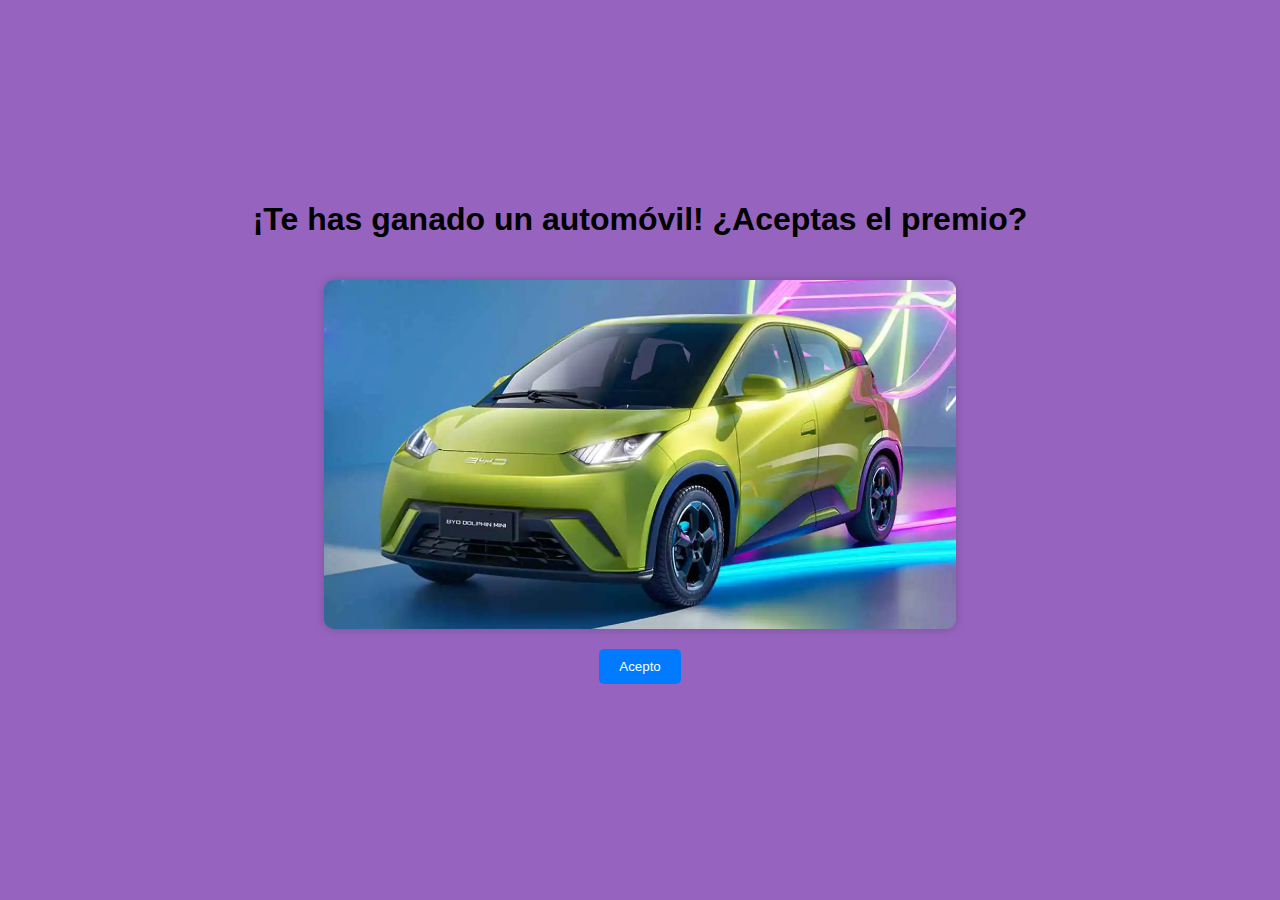
<file: index.html>
<!DOCTYPE html>
<html lang="es">
<head>
    <meta charset="UTF-8">
    <meta name="viewport" content="width=device-width, initial-scale=1.0">
    <title>Premio Sorpresa</title>
    <link rel="stylesheet" href="style.css">
</head>
<body>
    <div class="container">
        <h1>¡Te has ganado un automóvil! ¿Aceptas el premio?</h1>
        <img src="./20240226-BYD-SEAGULL-DOLPHIN-MINI-BRASIL-CARRO-ELECTRICO-MAS-BARATO-PRECIOS-DATOS-01.webp" alt="Imagen del premio" class="imagen-premio" height="400" width="400">
        <button class="boton-aceptar" onclick="window.location.href='registro.html';">Acepto</button>
    </div>
</body>
</html>
</file>
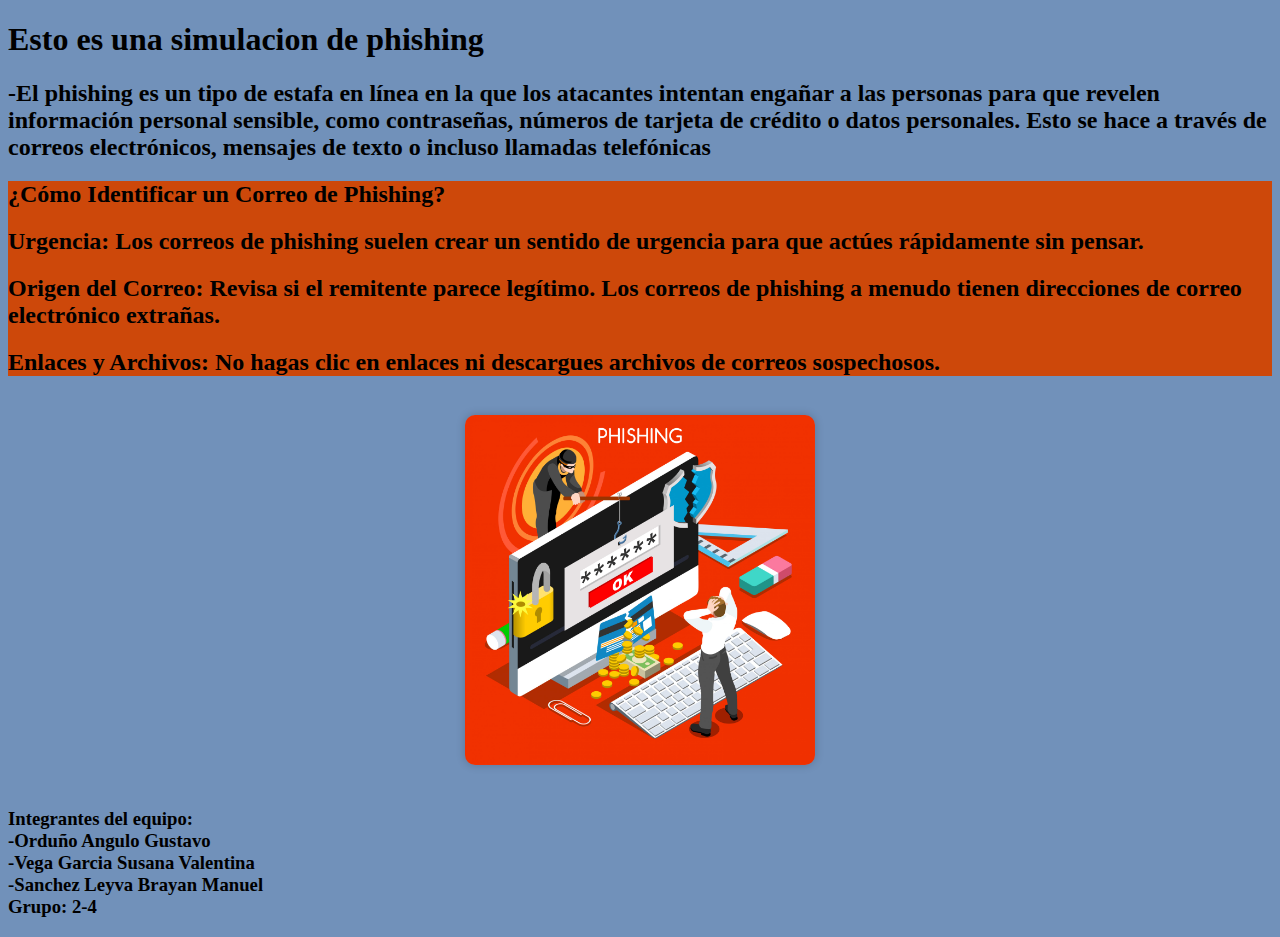
<file: phishing.html>
<!DOCTYPE html>
<html lang="es">
<head>
    <link rel="stylesheet" href="estilo.css">
    <meta charset="UTF-8">
    <meta name="viewport" content="width=device-width, initial-scale=1.0">
    <title>Phishing</title>
</head>
<body>
    <header>
        <h1>Esto es una simulacion de phishing</h1>
    </header>
    <h2>-El phishing es un tipo de estafa en línea en la que los atacantes intentan engañar a las personas para que revelen información personal sensible,
        como contraseñas, números de tarjeta de crédito o datos personales. Esto se hace a través de correos electrónicos, mensajes de texto o incluso llamadas
        telefónicas
</h2>
<section>
<h2>¿Cómo Identificar un Correo de Phishing?</h2>
<h2>Urgencia: Los correos de phishing suelen crear un sentido de urgencia para que actúes rápidamente sin pensar.</h2>
<h2>Origen del Correo: Revisa si el remitente parece legítimo. Los correos de phishing a menudo tienen direcciones de correo electrónico extrañas.</h2>
<h2>Enlaces y Archivos: No hagas clic en enlaces ni descargues archivos de correos sospechosos.</h2>
</section>
<div class="centrar-imagen">
    <img src="./what-is-phishing-in-cyber-security-scaled.jpg" width="350" height="350" >
</div>
<footer>
<h3>Integrantes del equipo:<br> -Orduño Angulo Gustavo <br> -Vega Garcia Susana Valentina <br> -Sanchez Leyva Brayan Manuel <br> Grupo: 2-4
</h3>
    
</footer>
    
</body>
</html>
</file>
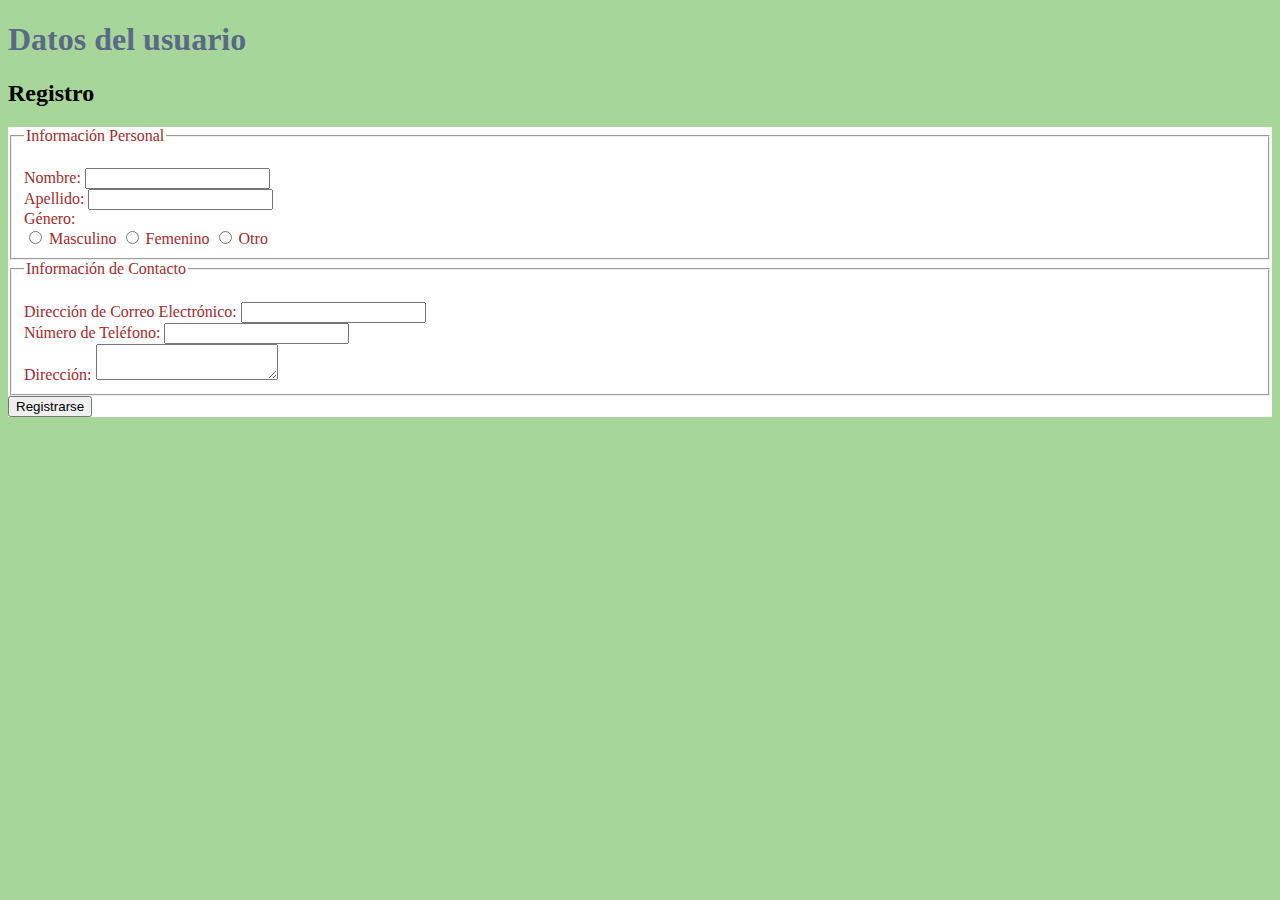
<file: registro.html>
<!DOCTYPE html>
<html lang="es">
<head>
    <link rel="stylesheet" href="estilophishing.css">
<meta charset="UTF-8">
<meta name="viewport" content="width=device-width, initial-scale=1.0">
<title>usuario</title>
</head>
<body>
<header>
<h1>Datos del usuario</h1>
</header>
<main>
<section id="registro">
<h2>Registro</h2>
<form>
<fieldset>
<legend>Información Personal</legend>
<label for="nombre"> <br>Nombre: </label> 
<input  type="text" id="nombre" name="nombre" >
<label for="apellido"><br>Apellido:</label>
<input type="text" id="apellido" name="apellido" >


<label><br>Género:<br> </b></label>
<input type="radio" id="masculino" name="genero" value="masculino"

required>

<label for="masculino">Masculino</label>
<input type="radio" id="femenino" name="genero" value="femenino"

required>

<label for="femenino">Femenino</label>
<input type="radio" id="otro" name="genero" value="otro" >
<label for="otro">Otro</label>
</fieldset>
<fieldset>
<legend>Información de Contacto</legend>
<label for="email"><br>Dirección de Correo Electrónico:</label>
<input type="email" id="email" name="email" >
<label for="telefono"><br>Número de Teléfono:</label>
<input type="tel" id="telefono" name="telefono" >
<label for="direccion"><br>Dirección:</label>
<textarea id="direccion" name="direccion"></textarea>
</fieldset>
<button type="submit" onclick="window.location.href='phishing.html';" >Registrarse</button>
</form>
</section>
</main>
</body>
</html>
</file>
<file: style.css>
body {
    font-family: Arial, sans-serif;
    background-color: #9664be;
}

.container {
    text-align: center;
    margin-top: 20vh;
    display: flex; 
    flex-direction: column; 
    align-items: center;
}

.imagen-premio {
    width: 50%;
    height: auto;
    margin: 20px 0;
    border-radius: 10px;
    box-shadow: 0 0 10px rgba(0,0,0,0.2);
}

.boton-aceptar {
    padding: 10px 20px;
    background-color: #007bff;
    color: white;
    border: none;
    border-radius: 5px;
    cursor: pointer;
}

.boton-aceptar:hover {
    background-color: #0056b3;
}
</file>
<file: estilo.css>
body{
    background-color: rgb(113, 145, 186);
}

section{
    color: rgb(0, 0, 0);
    background-color: rgb(205, 72, 10);
}
.centrar-imagen {
    text-align: center;
}
img {
    display: inline-block;
    margin: 20px 0;
    border-radius: 10px;
    box-shadow: 0 0 10px rgba(0,0,0,0.2);
}
</file>
<file: estilophishing.css>
header{
    color:#5A6986;
}
body{
    background-color: #a7d69a;
}
form{
    background-color: white;
    color: brown;
}
</file>
